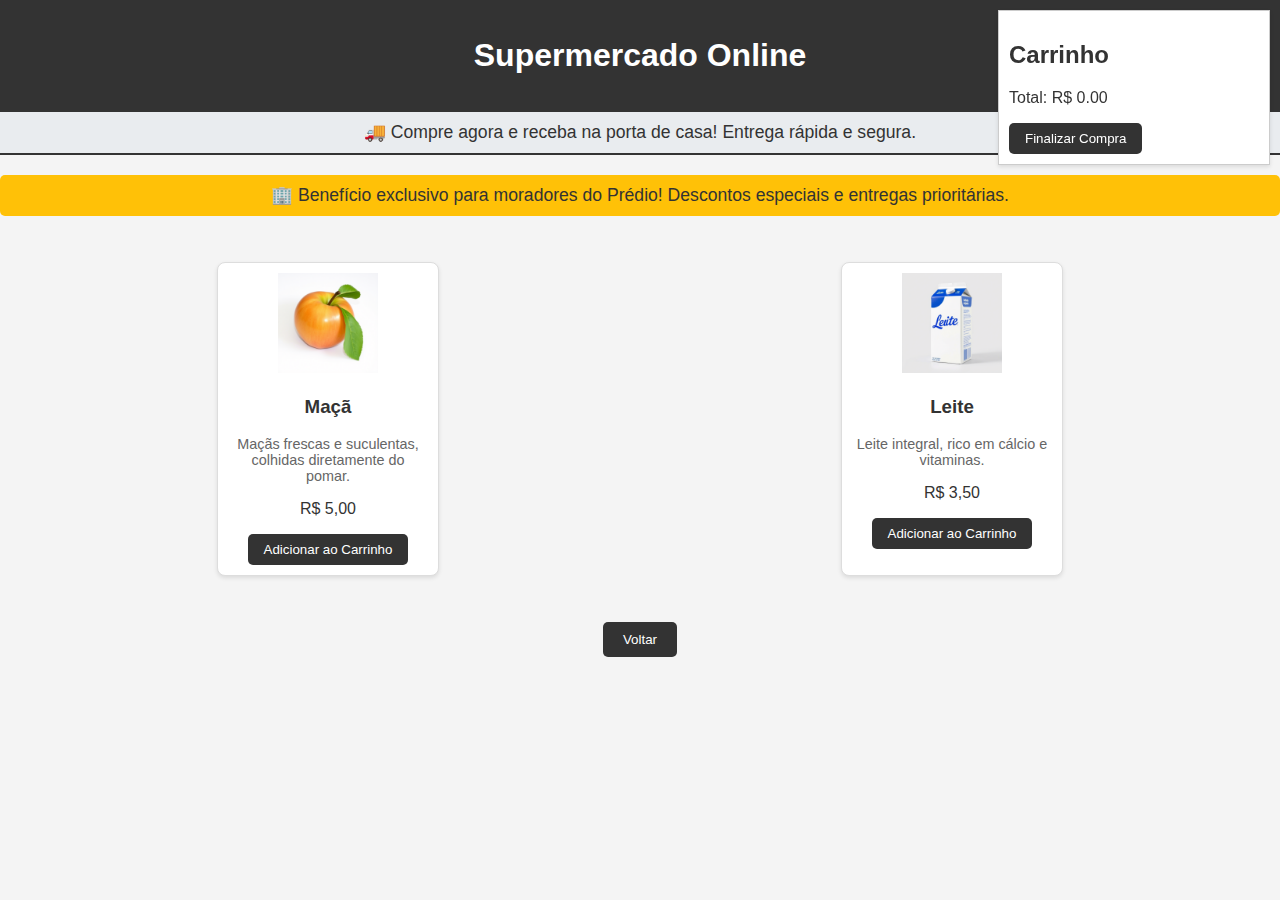
<file: projeto2.html>
<!DOCTYPE html>
<html lang="pt-br">
<head>
  <meta charset="UTF-8">
  <meta name="viewport" content="width=device-width, initial-scale=1.0">
  <title>Supermercado Online</title>
  <style>
    body {
      font-family: Arial, sans-serif;
      margin: 0;
      padding: 0;
      background-color: #f4f4f4;
      color: #333;
    }
    header {
      background-color: #333;
      color: white;
      text-align: center;
      padding: 1em;
      position: relative;
    }
    .online-status {
      position: absolute;
      top: 10px;
      right: 10px;
      background-color: #28a745;
      color: white;
      padding: 5px 10px;
      border-radius: 5px;
      font-size: 0.9em;
    }
    .delivery-message {
      background-color: #e9ecef;
      color: #333;
      padding: 10px;
      text-align: center;
      font-size: 1.1em;
      margin-bottom: 20px;
      border-bottom: 2px solid #333;
    }
    .exclusive-benefit {
      background-color: #ffc107;
      color: #333;
      padding: 10px;
      text-align: center;
      font-size: 1.1em;
      margin-bottom: 20px;
      border-radius: 5px;
    }
    .container {
      display: flex;
      flex-wrap: wrap;
      justify-content: space-around;
      padding: 1em;
    }
    .product {
      border: 1px solid #ddd;
      border-radius: 8px;
      width: 200px;
      margin: 10px;
      padding: 10px;
      text-align: center;
      background-color: white;
      box-shadow: 0 2px 4px rgba(0, 0, 0, 0.1);
    }
    .product button {
      background-color: #333;
      color: white;
      border: none;
      padding: 8px 16px;
      border-radius: 5px;
      cursor: pointer;
    }
    .product button:hover {
      background-color: #555;
    }
    .product .description {
      font-size: 0.9em;
      color: #666;
      margin: 5px 0;
    }
    .cart {
      position: fixed;
      top: 10px;
      right: 10px;
      background: #f9f9f9;
      border: 1px solid #ccc;
      padding: 10px;
      width: 250px;
      background-color: white;
      box-shadow: 0 2px 4px rgba(0, 0, 0, 0.1);
    }
    .cart button {
      background-color: #333;
      color: white;
      border: none;
      padding: 8px 16px;
      border-radius: 5px;
      cursor: pointer;
    }
    .cart button:hover {
      background-color: #555;
    }
    .back-button {
      display: block;
      margin: 20px auto;
      padding: 10px 20px;
      background-color: #333;
      color: white;
      border: none;
      border-radius: 5px;
      cursor: pointer;
      text-align: center;
    }
    .back-button:hover {
      background-color: #555;
    }
  </style>
</head>
<body>
  <header>
    <h1>Supermercado Online <span class="online-status">Online</span></h1>
  </header>

  <div class="delivery-message">
    🚚 Compre agora e receba na porta de casa! Entrega rápida e segura.
  </div>

  <div class="exclusive-benefit">
    🏢 Benefício exclusivo para moradores do Prédio! Descontos especiais e entregas prioritárias.
  </div>

  <div class="container">
    <!-- Lista de Produtos -->
    <div class="product">
      <img src="imagens/fruta.jpg" alt="Maçã" width="100">
      <h3>Maçã</h3>
      <p class="description">Maçãs frescas e suculentas, colhidas diretamente do pomar.</p>
      <p>R$ 5,00</p>
      <button onclick="addToCart('Maçã', 5, 'Maçãs frescas e suculentas')">Adicionar ao Carrinho</button>
    </div>
    <div class="product">
      <img src="imagens/leite.jpg" alt="Leite" width="100">
      <h3>Leite</h3>
      <p class="description">Leite integral, rico em cálcio e vitaminas.</p>
      <p>R$ 3,50</p>
      <button onclick="addToCart('Leite', 3.5, 'Leite integral, rico em cálcio e vitaminas')">Adicionar ao Carrinho</button>
    </div>
    <!-- Adicione mais produtos aqui -->
  </div>

  <!-- Carrinho de Compras -->
  <div class="cart">
    <h2>Carrinho</h2>
    <ul id="cart-items"></ul>
    <p>Total: R$ <span id="total">0.00</span></p>
    <button onclick="checkout()">Finalizar Compra</button>
  </div>

  <!-- Botão de Voltar -->
  <button class="back-button" onclick="window.location.href='index.html'">Voltar</button>

  <script>
    let cart = [];
    let total = 0;

    function addToCart(name, price, description) {
      cart.push({ name, price, description });
      total += price;
      updateCart();
    }

    function updateCart() {
      const cartItems = document.getElementById('cart-items');
      const totalElement = document.getElementById('total');
      cartItems.innerHTML = '';
      cart.forEach(item => {
        const li = document.createElement('li');
        li.textContent = `${item.name} - R$ ${item.price.toFixed(2)} (${item.description})`;
        cartItems.appendChild(li);
      });
      totalElement.textContent = total.toFixed(2);
    }

    function checkout() {
      // Construir a mensagem com os itens do carrinho
      let message = "Oi, tudo bem? Quero comprar:\n";
      cart.forEach(item => {
        message += `${item.name} - R$ ${item.price.toFixed(2)} (${item.description})\n`;
      });
      message += `Total: R$ ${total.toFixed(2)}`;

      // Codificar a mensagem para uso na URL
      const encodedMessage = encodeURIComponent(message);

      // Número de telefone
      const phoneNumber = "61984810446";

      // Abrir o WhatsApp com a mensagem pré-preenchida
      window.open(`https://wa.me/${phoneNumber}?text=${encodedMessage}`, '_blank');

      // Limpar o carrinho após a compra
      cart = [];
      total = 0;
      updateCart();
    }
  </script>
</body>
</html>
</file>
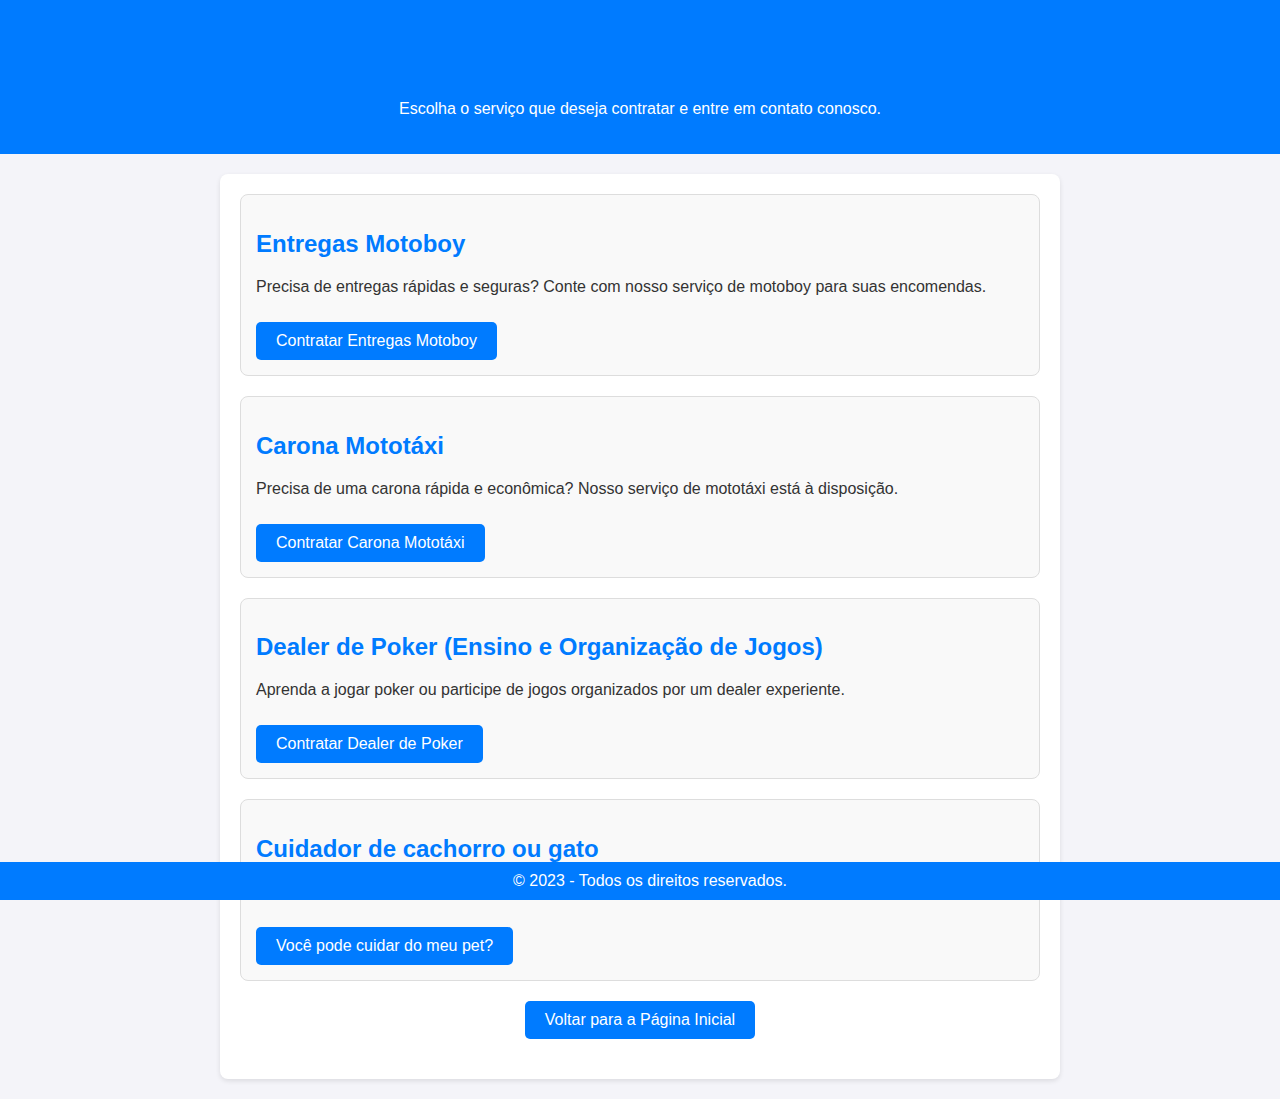
<file: projeto3.html>
<!DOCTYPE html>
<html lang="pt-br">
<head>
    <meta charset="UTF-8">
    <meta name="viewport" content="width=device-width, initial-scale=1.0">
    <title>Serviços Disponíveis</title>
    <style>
        body {
            font-family: Arial, sans-serif;
            margin: 0;
            padding: 0;
            background-color: #f4f4f9;
            color: #333;
        }
        header {
            background-color: #007BFF;
            color: white;
            text-align: center;
            padding: 20px;
        }
        .container {
            max-width: 800px;
            margin: 20px auto;
            padding: 20px;
            background-color: white;
            border-radius: 8px;
            box-shadow: 0 2px 5px rgba(0, 0, 0, 0.1);
        }
        h1, h2 {
            color: #007BFF;
        }
        .service {
            margin-bottom: 20px;
            padding: 15px;
            border: 1px solid #ddd;
            border-radius: 8px;
            background-color: #f9f9f9;
        }
        .service a {
            display: inline-block;
            margin-top: 10px;
            padding: 10px 20px;
            background-color: #007BFF;
            color: white;
            text-decoration: none;
            border-radius: 5px;
        }
        .service a:hover {
            background-color: #0056b3;
        }
        footer {
            text-align: center;
            padding: 10px;
            background-color: #007BFF;
            color: white;
            position: fixed;
            width: 100%;
            bottom: 0;
        }
        .back-button {
            display: block;
            margin: 20px auto;
            padding: 10px 20px;
            background-color: #007BFF;
            color: white;
            text-decoration: none;
            text-align: center;
            border-radius: 5px;
            width: fit-content;
        }
        .back-button:hover {
            background-color: #0056b3;
        }
    </style>
</head>
<body>
    <header>
        <h1>Seja bem-vindo aos nossos Serviços!</h1>
        <p>Escolha o serviço que deseja contratar e entre em contato conosco.</p>
    </header>

    <div class="container">
        <div class="service">
            <h2>Entregas Motoboy</h2>
            <p>Precisa de entregas rápidas e seguras? Conte com nosso serviço de motoboy para suas encomendas.</p>
            <a href="https://wa.me/61984810446?text=Olá,%20gostaria%20de%20contratar%20o%20serviço%20de%20entregas%20motoboy." target="_blank">Contratar Entregas Motoboy</a>
        </div>

        <div class="service">
            <h2>Carona Mototáxi</h2>
            <p>Precisa de uma carona rápida e econômica? Nosso serviço de mototáxi está à disposição.</p>
            <a href="https://wa.me/61984810446?text=Olá,%20gostaria%20de%20contratar%20o%20serviço%20de%20carona%20mototáxi." target="_blank">Contratar Carona Mototáxi</a>
        </div>

        <div class="service">
            <h2>Dealer de Poker (Ensino e Organização de Jogos)</h2>
            <p>Aprenda a jogar poker ou participe de jogos organizados por um dealer experiente.</p>
            <a href="https://wa.me/61984810446?text=Olá,%20gostaria%20de%20contratar%20o%20serviço%20de%20dealer%20de%20poker." target="_blank">Contratar Dealer de Poker</a>
        </div>

        <div class="service">
            <h2>Cuidador de cachorro ou gato </h2>
            <p>Cuido do seu pet enquanto você viaja, posso regar suas plantas também!.</p>
            <a href="https://wa.me/61984810446?text=Olá,%20gostaria%20de%20contratar%20o%20serviço%20de%20dealer%20de%20poker." target="_blank">Você pode cuidar do meu pet?</a>
        </div>

        <!-- Botão para voltar à página inicial -->
        <a href="index.html" class="back-button">Voltar para a Página Inicial</a>
    </div>

    <footer>
        &copy; 2023 - Todos os direitos reservados.
    </footer>
</body>
</html>
</file>
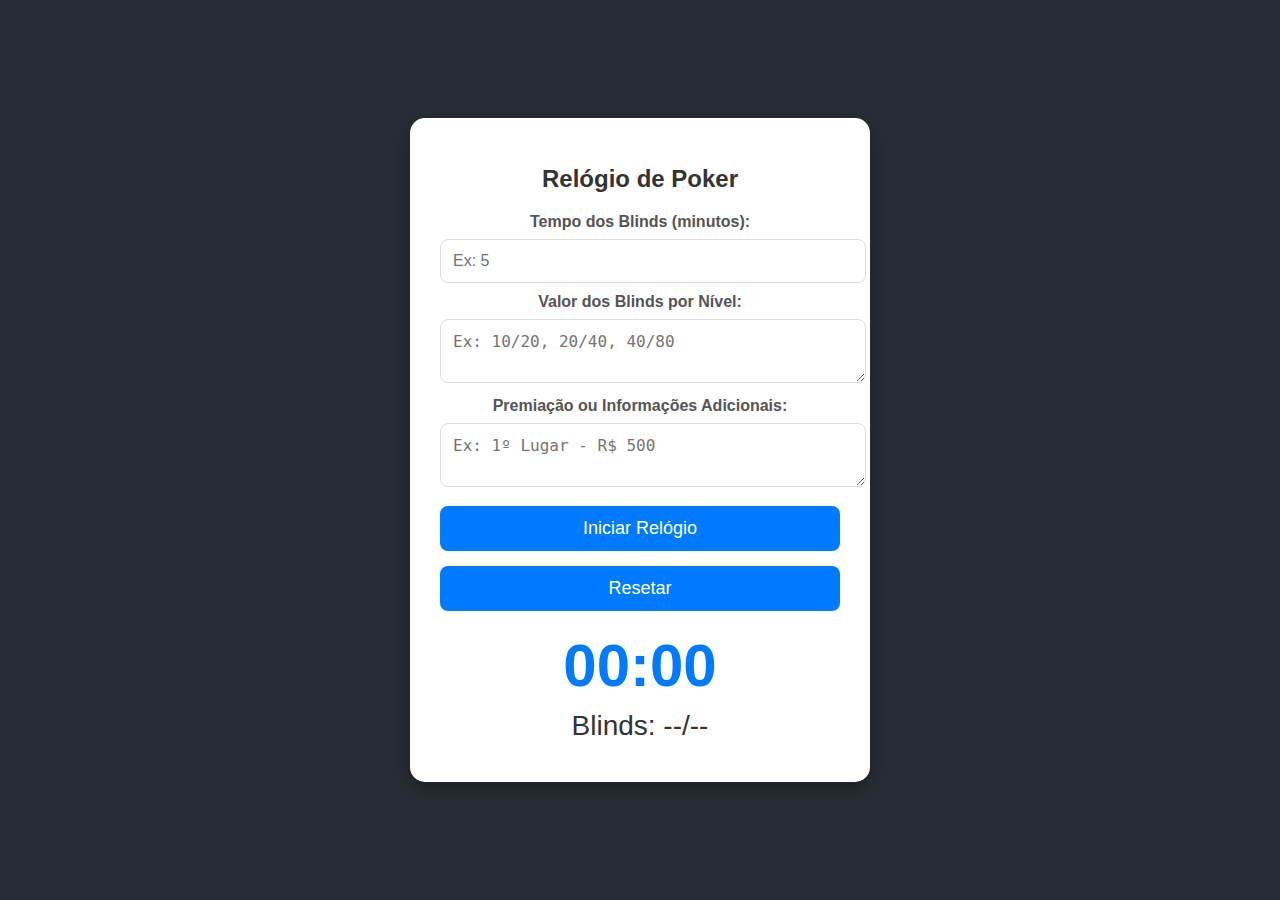
<file: projeto4.html>
<!DOCTYPE html>
<html lang="pt-BR">
<head>
  <meta charset="UTF-8">
  <meta name="viewport" content="width=device-width, initial-scale=1.0">
  <title>Relógio de Poker</title>
  <link rel="stylesheet" href="stylesrelo.css">
</head>
<body>
  <div class="container">
    <h1>Relógio de Poker</h1>
    <div class="settings">
      <label for="blind-time">Tempo dos Blinds (minutos):</label>
      <input type="number" id="blind-time" placeholder="Ex: 5">

      <label for="blind-levels">Valor dos Blinds por Nível:</label>
      <textarea id="blind-levels" placeholder="Ex: 10/20, 20/40, 40/80"></textarea>

      <label for="prize-info">Premiação ou Informações Adicionais:</label>
      <textarea id="prize-info" placeholder="Ex: 1º Lugar - R$ 500"></textarea>

      <button id="start-timer">Iniciar Relógio</button>
      <button id="reset-timer">Resetar</button>
    </div>

    <div class="clock">
      <div id="timer">00:00</div>
      <div id="current-blind">Blinds: --/--</div>
      <div id="prize-display"></div>
    </div>
  </div>

  <script src="scriptsrelo.js"></script>
</body>
</html>
</file>
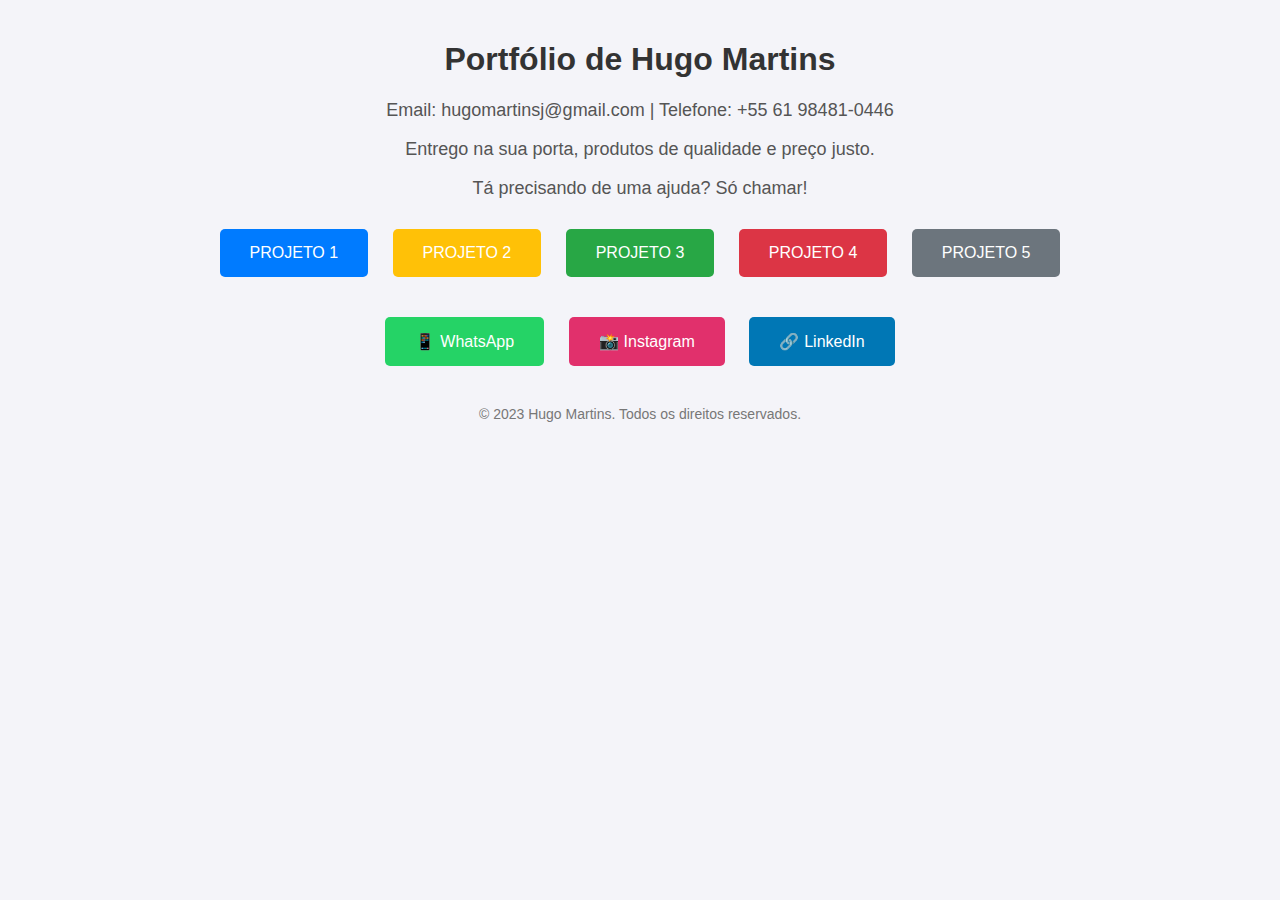
<file: versoes antigas/index copy 2.html>
<!DOCTYPE html>
<html lang="pt-BR">
<head>
    <meta charset="UTF-8">
    <meta name="viewport" content="width=device-width, initial-scale=1.0">
    <title>Portfólio de Hugo Martins</title>
    <style>
        body {
            font-family: Arial, sans-serif;
            text-align: center;
            margin: 0;
            padding: 0;
            background-color: #f4f4f9;
        }
        .container {
            padding: 20px;
        }
        h1 {
            color: #333;
        }
        p {
            font-size: 18px;
            color: #555;
        }
        .project-boxes, .social-buttons {
            margin-top: 20px;
        }
        .project-boxes a, .social-buttons a {
            display: inline-block;
            margin: 10px;
            text-decoration: none;
            color: white;
            padding: 15px 30px;
            border-radius: 5px;
            font-size: 16px;
            transition: transform 0.3s ease, box-shadow 0.3s ease;
        }
        .project-boxes a:hover, .social-buttons a:hover {
            transform: scale(1.1);
            box-shadow: 0 4px 8px rgba(0, 0, 0, 0.2);
        }
        .project1 { background-color: #007BFF; }
        .project2 { background-color: #FFC107; }
        .project3 { background-color: #28A745; }
        .project4 { background-color: #DC3545; }
        .project5 { background-color: #6C757D; }
        .whatsapp { background-color: #25D366; }
        .instagram { background-color: #E1306C; }
        .linkedin { background-color: #0077B5; }
        .icon {
            margin-right: 5px;
        }
        footer {
            margin-top: 30px;
            font-size: 14px;
            color: #777;
        }
    </style>
</head>
<body>
    <div class="container">
        <h1>Portfólio de Hugo Martins</h1>
        <p>Email: hugomartinsj@gmail.com | Telefone: +55 61 98481-0446</p>
        <p>Entrego na sua porta, produtos de qualidade e preço justo.</p>
        <p>Tá precisando de uma ajuda? Só chamar!</p>

        <!-- Caixas para Projetos -->
        <div class="project-boxes">
            <a href="projeto1.html" class="project1">PROJETO 1</a>
            <a href="projeto2.html" class="project2">PROJETO 2</a>
            <a href="projeto3.html" class="project3">PROJETO 3</a>
            <a href="projeto4.html" class="project4">PROJETO 4</a>
            <a href="projeto5.html" class="project5">PROJETO 5</a>
        </div>

        <!-- Botões Sociais -->
        <div class="social-buttons">
            <a href="https://wa.me/5561984810446" target="_blank" class="whatsapp">
                <span class="icon">📱</span>WhatsApp
            </a>
            <a href="https://www.instagram.com/hugomartinspj" target="_blank" class="instagram">
                <span class="icon">📸</span>Instagram
            </a>
            <a href="https://www.linkedin.com/in/hugo-martins-023920107/" target="_blank" class="linkedin">
                <span class="icon">🔗</span>LinkedIn
            </a>
        </div>

        <footer>
            © 2023 Hugo Martins. Todos os direitos reservados.
        </footer>
    </div>
</body>
</html>
</file>
<file: stylesrelo.css>
body {
    font-family: Arial, sans-serif;
    background-color: #282c34; /* Fundo escuro para contraste */
    margin: 0;
    padding: 0;
    display: flex;
    justify-content: center;
    align-items: center;
    height: 100vh;
  }
  
  .container {
    text-align: center;
    background: #fff;
    padding: 30px;
    border-radius: 15px;
    box-shadow: 0 6px 15px rgba(0, 0, 0, 0.3);
    width: 400px;
  }
  
  h1 {
    margin-bottom: 20px;
    color: #333;
    font-size: 24px;
  }
  
  .settings {
    margin-bottom: 20px;
  }
  
  label {
    display: block;
    margin-top: 10px;
    font-weight: bold;
    color: #555;
  }
  
  input, textarea, button {
    width: 100%;
    padding: 12px;
    margin-top: 8px;
    border: 1px solid #ddd;
    border-radius: 8px;
    font-size: 16px;
    transition: border-color 0.3s ease;
  }
  
  input:focus, textarea:focus {
    border-color: #007bff;
    outline: none;
  }
  
  button {
    margin-top: 15px;
    background-color: #007bff;
    color: white;
    border: none;
    cursor: pointer;
    font-size: 18px;
    border-radius: 8px;
    transition: background-color 0.3s ease;
  }
  
  button:hover {
    background-color: #0056b3;
  }
  
  .clock {
    margin-top: 20px;
  }
  
  #timer {
    font-size: 60px; /* Tamanho maior para o relógio */
    font-weight: bold;
    color: #007bff; /* Cor azul vibrante */
    margin-bottom: 10px;
    transition: color 0.3s ease;
  }
  
  #current-blind {
    font-size: 28px;
    color: #333;
    margin-top: 10px;
  }
  
  #prize-display {
    margin-top: 10px;
    font-size: 18px;
    color: #777;
  }

  #back-to-index {
  margin-top: 15px;
  background-color: #6c757d; /* Cor cinza */
  color: white;
  border: none;
  cursor: pointer;
  font-size: 18px;
  border-radius: 8px;
  padding: 12px;
  transition: background-color 0.3s ease;
}

#back-to-index:hover {
  background-color: #5a6268; /* Escurecer ao passar o mouse */
}
</file>
